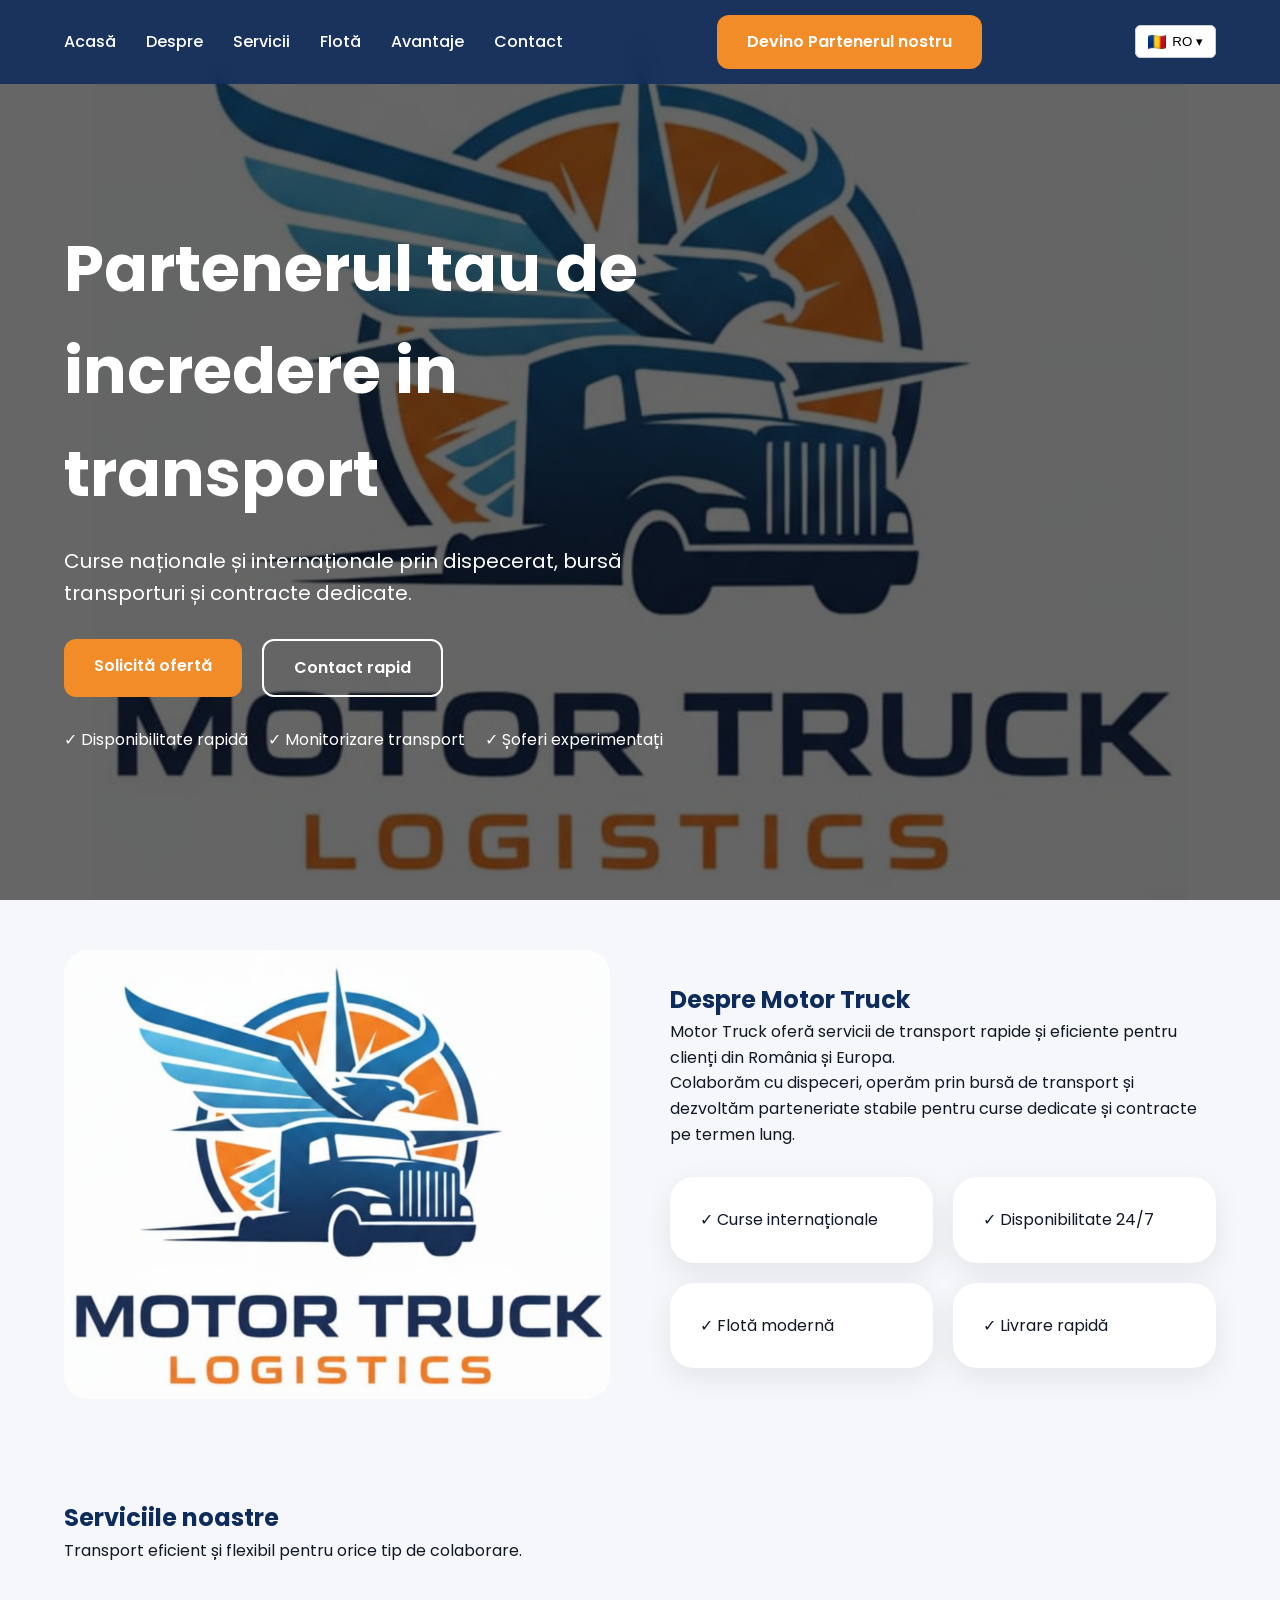
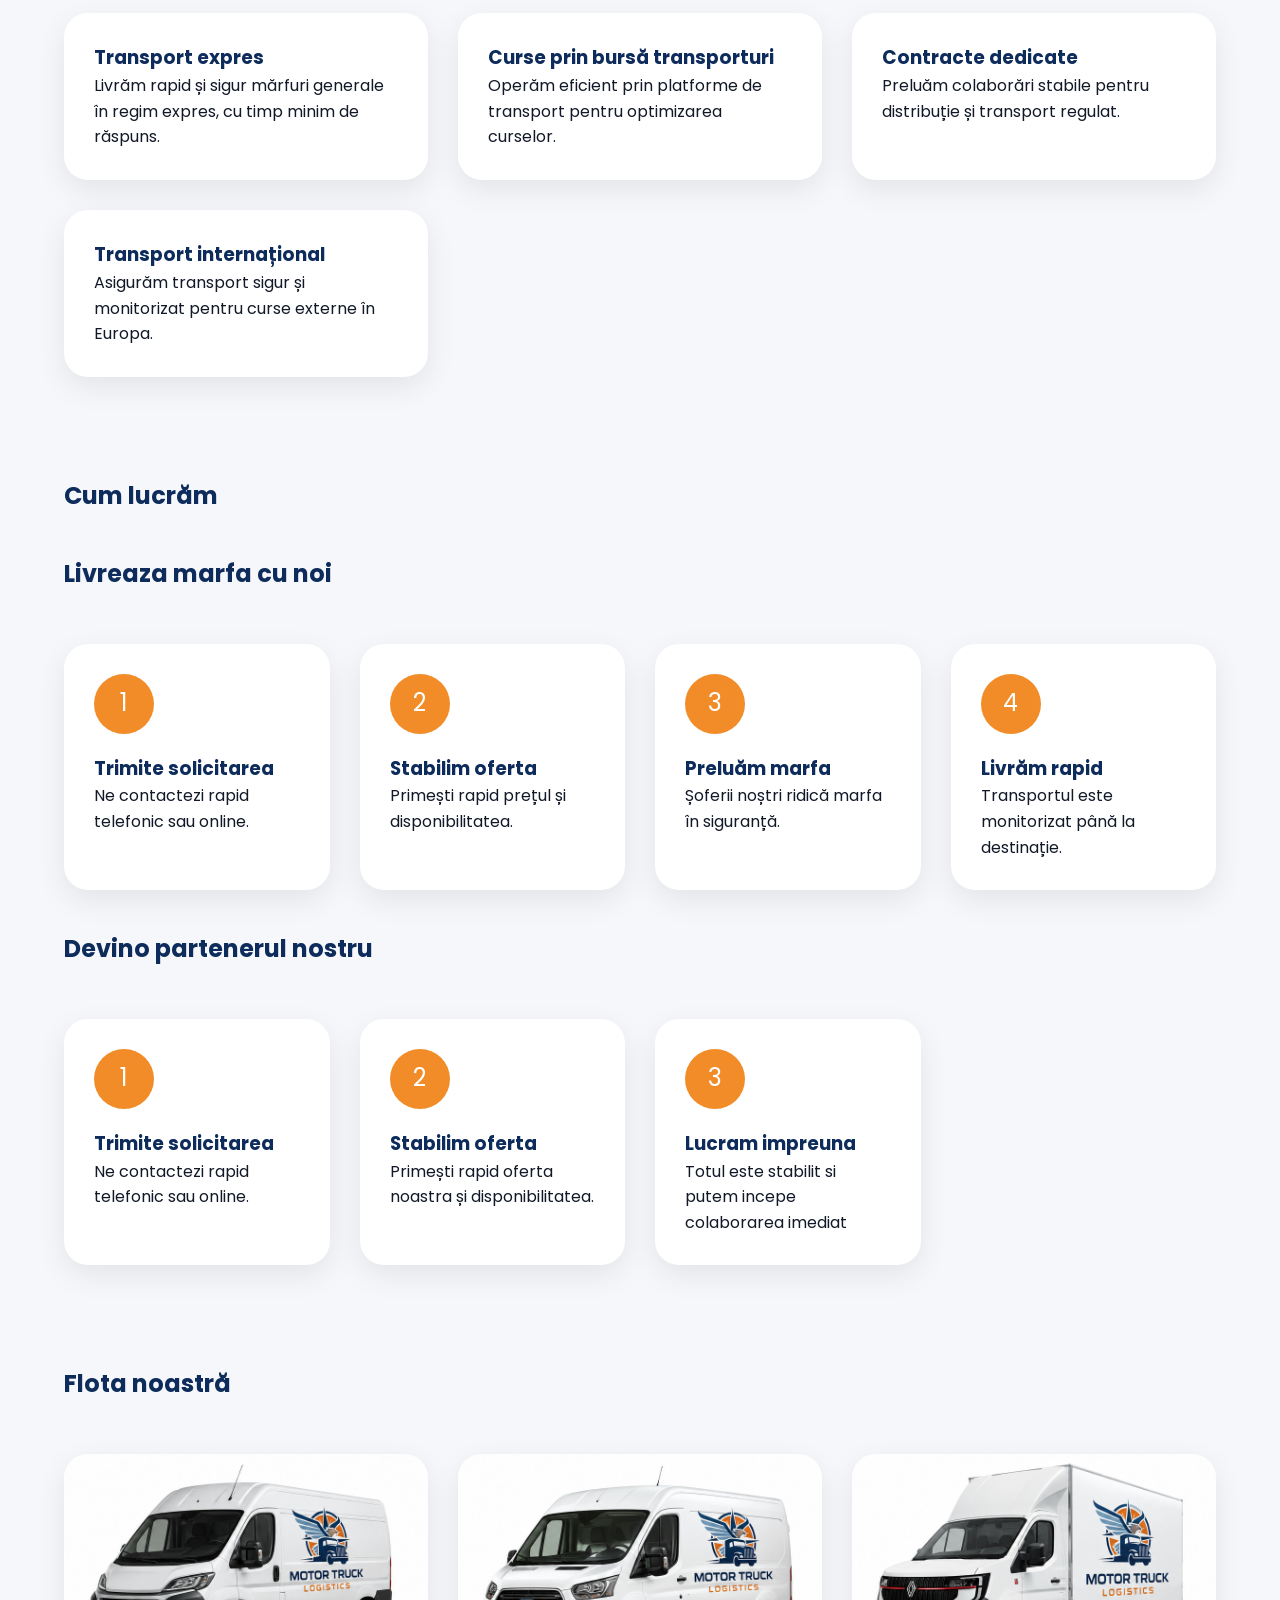
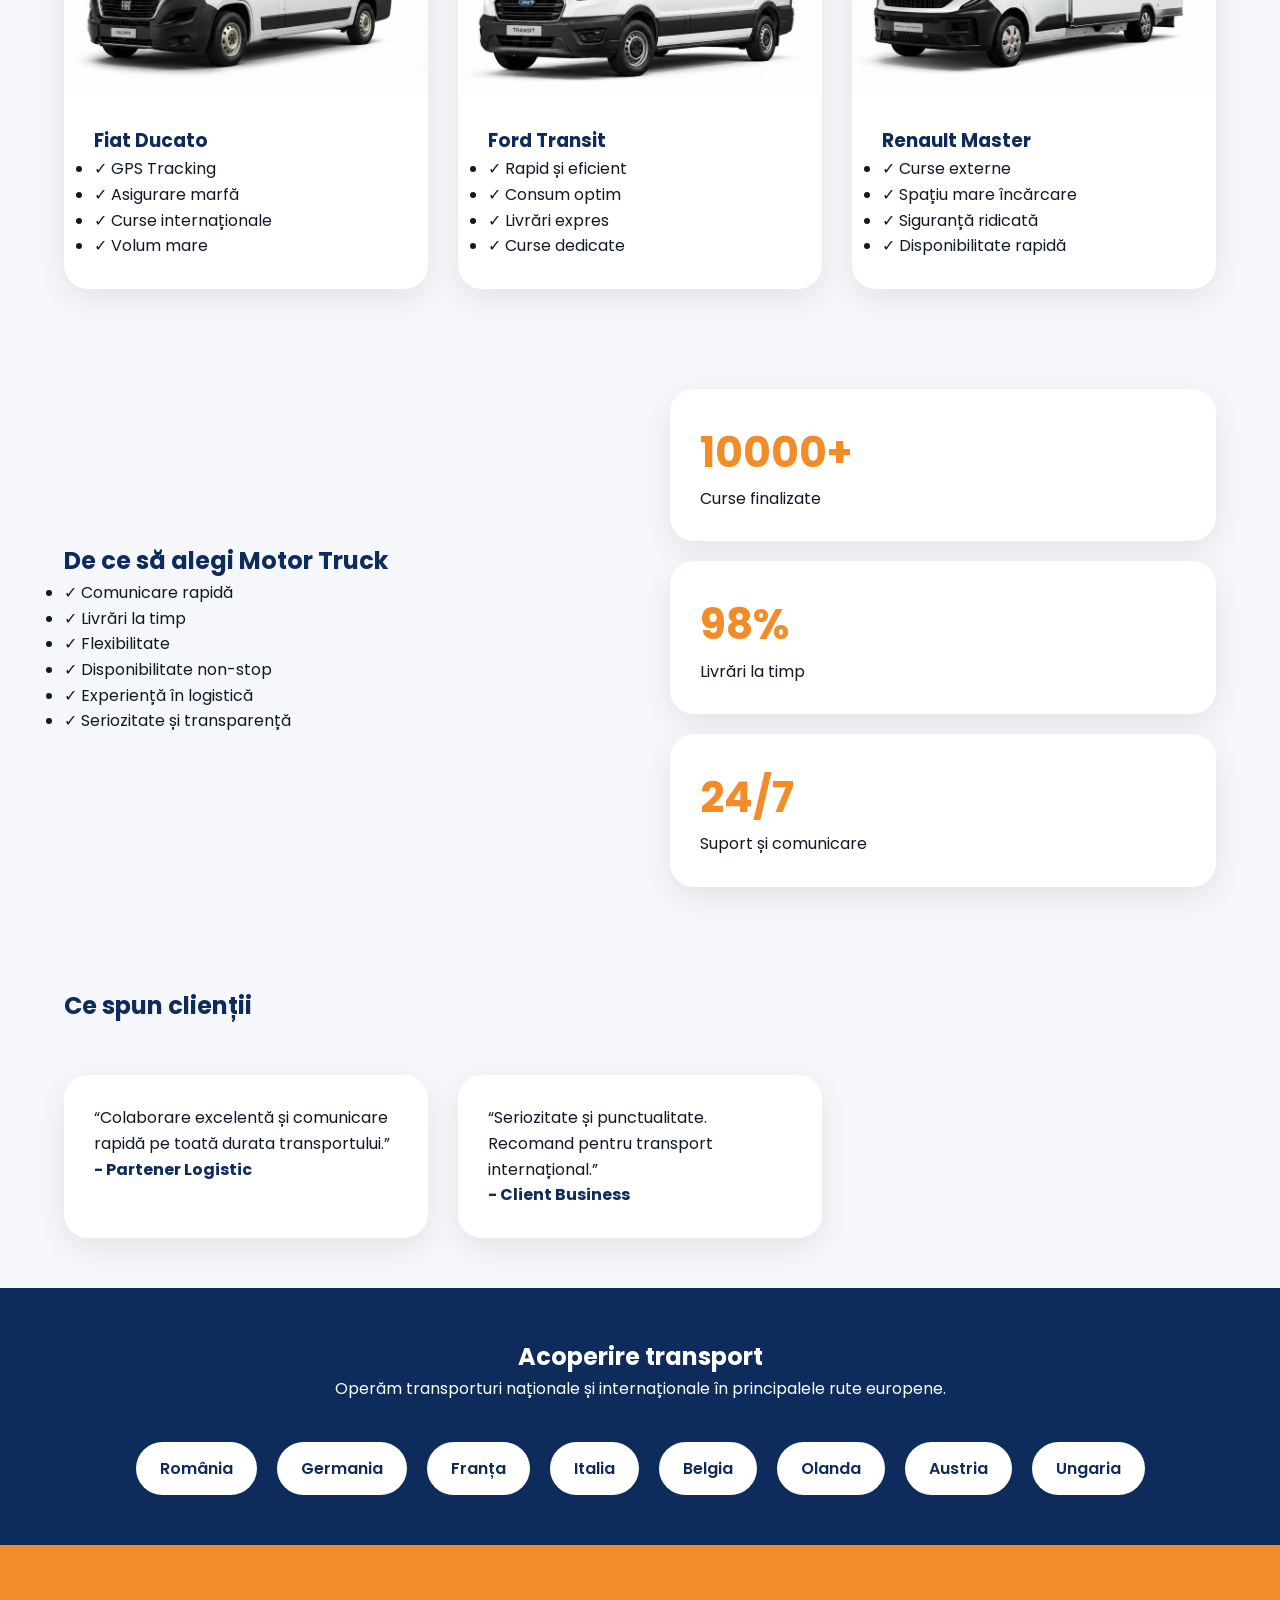
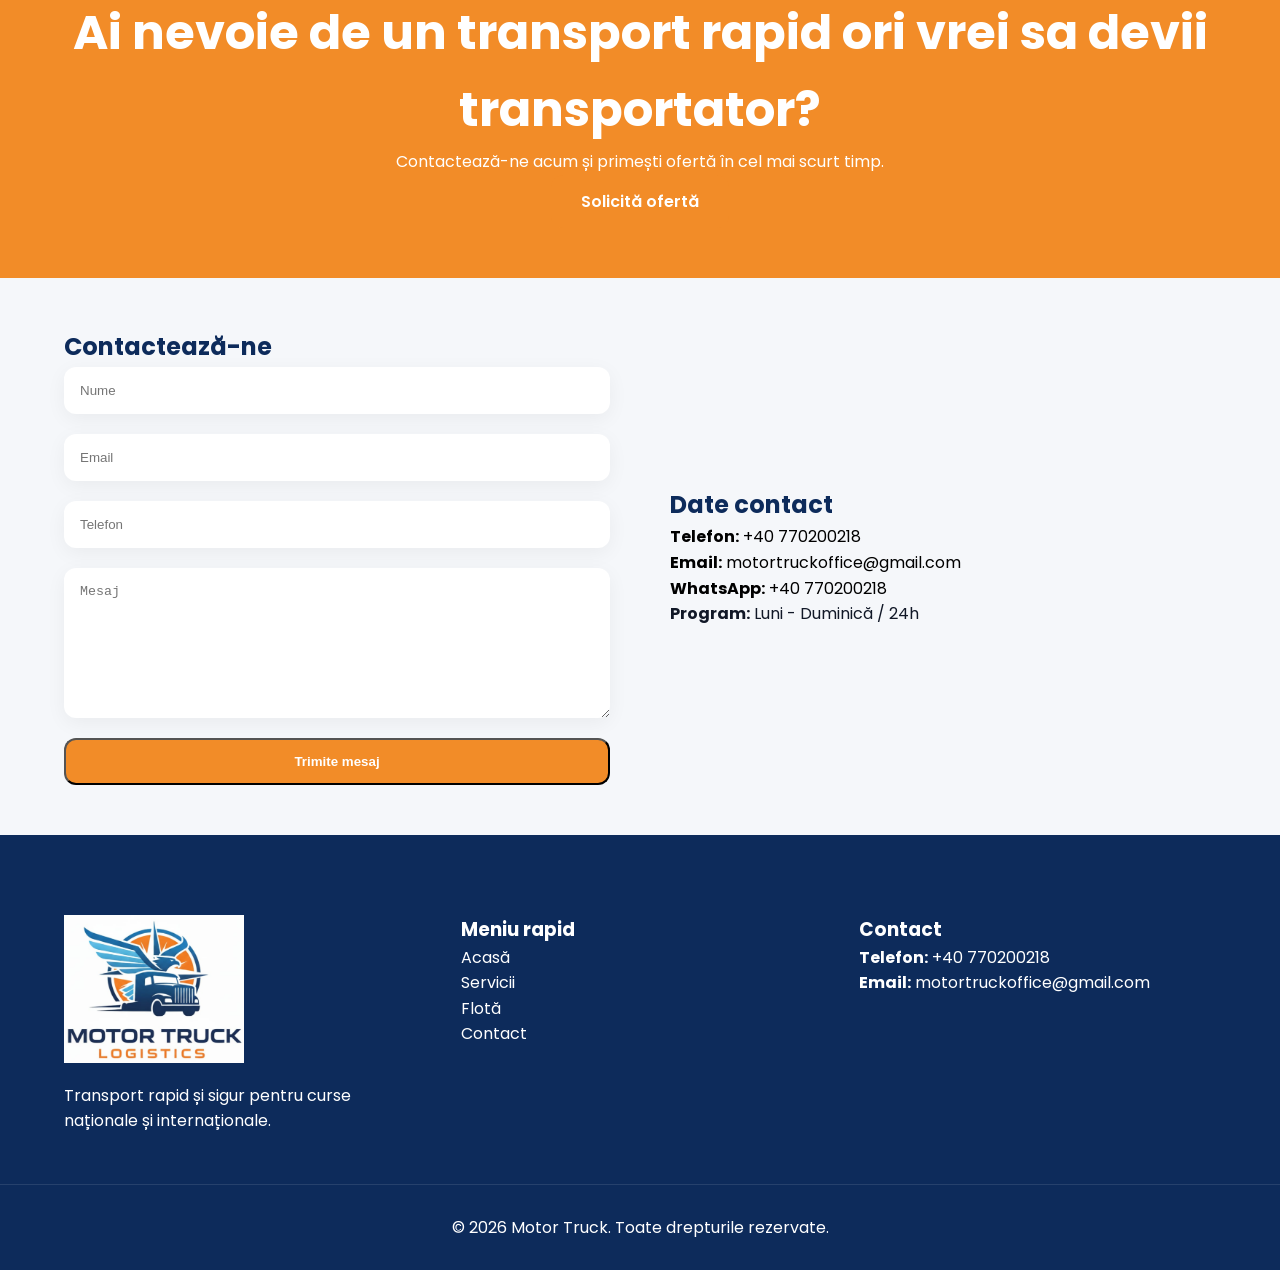
<file: index.html>
<!doctype html>
<html lang="ro">
  <head>
    <meta charset="UTF-8" />
    <meta name="viewport" content="width=device-width, initial-scale=1.0" />
    <title>Motor Truck</title>
    <link rel="icon" href="assets/logo.png" type="image/png" />
    <link rel="stylesheet" href="css/style.css" />
    <link rel="stylesheet" href="css/responsive.css" />

    <link rel="preconnect" href="https://fonts.googleapis.com" />
    <link rel="preconnect" href="https://fonts.gstatic.com" crossorigin />
    <link
      href="https://fonts.googleapis.com/css2?family=Poppins:wght@300;400;500;600;700&display=swap"
      rel="stylesheet"
    />
  </head>
  <body>
    <!-- NAVBAR -->

    <header class="navbar">
      <div class="container nav-container">
        <nav>
          <ul class="nav-links">
            <li><a href="#hero" data-key="btn_acasa">Acasă</a></li>
            <li><a href="#about" data-key="btn_despre">Despre</a></li>
            <li><a href="#services" data-key="btn_servicii">Servicii</a></li>
            <li><a href="#fleet" data-key="btn_flota">Flotă</a></li>
            <li><a href="#advantages" data-key="btn_avantaje">Avantaje</a></li>
            <li><a href="#contact" data-key="btn_contact">Contact</a></li>
          </ul>
        </nav>

        <a href="#contact" class="btn primary-btn" data-key="btn_cta"
          >Devino Partenerul nostru</a
        >
        <div class="lang-dropdown">
          <button class="lang-btn" id="langBtn">
            <span class="lang-content">
              <img src="assets/flags/ro.png" class="flag" />
              RO ▾
            </span>
          </button>
          <div class="lang-menu" id="langMenu">
            <button onclick="setLanguage('ro')">
              <img src="assets/flags/ro.png" class="flag" />
              <span>Română</span>
            </button>

            <button onclick="setLanguage('en')">
              <img src="assets/flags/us.png" class="flag" />
              <span>English</span>
            </button>

            <button onclick="setLanguage('fr')">
              <img src="assets/flags/fr.png" class="flag" />
              <span>Français</span>
            </button>

            <button onclick="setLanguage('es')">
              <img src="assets/flags/es.png" class="flag" />
              <span>Español</span>
            </button>

            <button onclick="setLanguage('it')">
              <img src="assets/flags/it.png" class="flag" />
              <span>Italiano</span>
            </button>

            <button onclick="setLanguage('de')">
              <img src="assets/flags/de.png" class="flag" />
              <span>Deutsch</span>
            </button>

            <button onclick="setLanguage('bg')">
              <img src="assets/flags/bg.png" class="flag" />
              <span>Български</span>
            </button>

            <button onclick="setLanguage('hu')">
              <img src="assets/flags/hu.png" class="flag" />
              <span>Magyar</span>
            </button>
          </div>
        </div>
      </div>
    </header>

    <!-- HERO SECTION -->

    <section id="hero" class="hero">
      <div class="hero-overlay"></div>

      <div class="container hero-content">
        <div class="hero-text fade-in">
          <h1 data-key="hero_title">
            Partenerul tau de incredere in transport
          </h1>

          <p data-key="hero_text">
            Curse naționale și internaționale prin dispecerat, bursă
            transporturi și contracte dedicate.
          </p>

          <div class="hero-buttons">
            <a
              href="#contact"
              class="btn primary-btn"
              data-key="hero_solicita_oferta"
              >Solicită ofertă</a
            >
            <a href="#contact" class="btn secondary-btn" data-key="hero_contact"
              >Contact rapid</a
            >
          </div>

          <div class="hero-features">
            <span data-key="hero_span1">✓ Disponibilitate rapidă</span>
            <span data-key="hero_span2">✓ Monitorizare transport</span>
            <span data-key="hero_span3">✓ Șoferi experimentați</span>
          </div>
        </div>
      </div>
    </section>

    <!-- ABOUT -->

    <section id="about" class="about section-padding">
      <div class="container about-grid">
        <div class="about-image fade-in">
          <img src="assets/hero.jpg" alt="Transport Logistic" />
        </div>

        <div class="about-text fade-in">
          <h2 data-key="about_title">Despre Motor Truck</h2>

          <p data-key="about_text1">
            Motor Truck oferă servicii de transport rapide și eficiente pentru
            clienți din România și Europa.
          </p>

          <p data-key="about_text2">
            Colaborăm cu dispeceri, operăm prin bursă de transport și dezvoltăm
            parteneriate stabile pentru curse dedicate și contracte pe termen
            lung.
          </p>

          <div class="about-features">
            <div class="feature-card" data-key="about_card1">
              ✓ Curse internaționale
            </div>
            <div class="feature-card" data-key="about_card2">
              ✓ Disponibilitate 24/7
            </div>
            <div class="feature-card" data-key="about_card3">
              ✓ Flotă modernă
            </div>
            <div class="feature-card" data-key="about_card4">
              ✓ Livrare rapidă
            </div>
          </div>
        </div>
      </div>
    </section>

    <!-- SERVICES -->

    <section id="services" class="services section-padding">
      <div class="container">
        <div class="section-title fade-in">
          <h2 data-key="services_title">Serviciile noastre</h2>
          <p data-key="services_text">
            Transport eficient și flexibil pentru orice tip de colaborare.
          </p>
        </div>

        <div class="services-grid">
          <div class="service-card fade-in">
            <h3 data-key="services_card1_title">Transport expres</h3>
            <p data-key="services_card1_text">
              Livrăm rapid și sigur mărfuri generale în regim expres, cu timp
              minim de răspuns.
            </p>
          </div>

          <div class="service-card fade-in">
            <h3 data-key="services_card2_title">
              Curse prin bursă transporturi
            </h3>
            <p data-key="services_card2_text">
              Operăm eficient prin platforme de transport pentru optimizarea
              curselor.
            </p>
          </div>

          <div class="service-card fade-in">
            <h3 data-key="services_card3_title">Contracte dedicate</h3>
            <p data-key="services_card3_text">
              Preluăm colaborări stabile pentru distribuție și transport
              regulat.
            </p>
          </div>

          <div class="service-card fade-in">
            <h3 data-key="services_card4_title">Transport internațional</h3>
            <p data-key="services_card4_text">
              Asigurăm transport sigur și monitorizat pentru curse externe în
              Europa.
            </p>
          </div>
        </div>
      </div>
    </section>

    <!-- HOW WE WORK -->

    <section class="workflow section-padding">
      <div class="container">
        <div class="section-title fade-in">
          <h2 data-key="workflow_title">Cum lucrăm</h2>
        </div>
        <div class="secondary-title fade-in">
          <h2 data-key="workflow_subtitle1">Livreaza marfa cu noi</h2>
        </div>
        <div class="workflow-grid">
          <div class="workflow-card fade-in">
            <span>1</span>
            <h3 data-key="workflow_card1_title">Trimite solicitarea</h3>
            <p data-key="workflow_card1_text">
              Ne contactezi rapid telefonic sau online.
            </p>
          </div>

          <div class="workflow-card fade-in">
            <span>2</span>
            <h3 data-key="workflow_card2_title">Stabilim oferta</h3>
            <p data-key="workflow_card2_text">
              Primești rapid prețul și disponibilitatea.
            </p>
          </div>

          <div class="workflow-card fade-in">
            <span>3</span>
            <h3 data-key="workflow_card3_title">Preluăm marfa</h3>
            <p data-key="workflow_card3_text">
              Șoferii noștri ridică marfa în siguranță.
            </p>
          </div>

          <div class="workflow-card fade-in">
            <span>4</span>
            <h3 data-key="workflow_card4_title">Livrăm rapid</h3>
            <p data-key="workflow_card4_text">
              Transportul este monitorizat până la destinație.
            </p>
          </div>
        </div>
        <div class="secondary-title fade-in">
          <h2 data-key="workflow_subtitle2">Devino partenerul nostru</h2>
        </div>
        <div class="workflow-grid">
          <div class="workflow-card fade-in">
            <span>1</span>
            <h3 data-key="workflow_card5_title">Trimite solicitarea</h3>
            <p data-key="workflow_card5_text">
              Ne contactezi rapid telefonic sau online.
            </p>
          </div>

          <div class="workflow-card fade-in">
            <span>2</span>
            <h3 data-key="workflow_card6_title">Stabilim oferta</h3>
            <p data-key="workflow_card6_text">
              Primești rapid oferta noastra și disponibilitatea.
            </p>
          </div>

          <div class="workflow-card fade-in">
            <span>3</span>
            <h3 data-key="workflow_card7_title">Lucram impreuna</h3>
            <p data-key="workflow_card7_text">
              Totul este stabilit si putem incepe colaborarea imediat
            </p>
          </div>
        </div>
      </div>
    </section>

    <!-- FLEET -->

    <section id="fleet" class="fleet section-padding">
      <div class="container">
        <div class="section-title fade-in">
          <h2 data-key="fleet_title">Flota noastră</h2>
        </div>

        <div class="fleet-grid">
          <div class="fleet-card fade-in">
            <img src="assets/sprinter.jpg" alt="Mercedes Sprinter" />
            <div class="fleet-content">
              <h3 data-key="fleet_card1_title">Fiat Ducato</h3>
              <ul>
                <li data-key="fleet_card1_text1">✓ GPS Tracking</li>
                <li data-key="fleet_card1_text2">✓ Asigurare marfă</li>
                <li data-key="fleet_card1_text3">✓ Curse internaționale</li>
                <li data-key="fleet_card1_text4">✓ Volum mare</li>
              </ul>
            </div>
          </div>

          <div class="fleet-card fade-in">
            <img src="assets/transit.jpg" alt="Ford Transit" />
            <div class="fleet-content">
              <h3 data-key="fleet_card2_title">Ford Transit</h3>
              <ul>
                <li data-key="fleet_card2_text1">✓ Rapid și eficient</li>
                <li data-key="fleet_card2_text2">✓ Consum optim</li>
                <li data-key="fleet_card2_text3">✓ Livrări expres</li>
                <li data-key="fleet_card2_text4">✓ Curse dedicate</li>
              </ul>
            </div>
          </div>

          <div class="fleet-card fade-in">
            <img src="assets/master.jpg" alt="Renault Master" />
            <div class="fleet-content">
              <h3 data-key="fleet_card3_title">Renault Master</h3>
              <ul>
                <li data-key="fleet_card3_text1">✓ Curse externe</li>
                <li data-key="fleet_card3_text2">✓ Spațiu mare încărcare</li>
                <li data-key="fleet_card3_text3">✓ Siguranță ridicată</li>
                <li data-key="fleet_card3_text4">✓ Disponibilitate rapidă</li>
              </ul>
            </div>
          </div>
        </div>
      </div>
    </section>

    <!-- ADVANTAGES -->

    <section id="advantages" class="advantages section-padding">
      <div class="container advantages-grid">
        <div class="advantages-text fade-in">
          <h2 data-key="advantages_title">De ce să alegi Motor Truck</h2>

          <ul>
            <li data-key="advantages_text1">✓ Comunicare rapidă</li>
            <li data-key="advantages_text2">✓ Livrări la timp</li>
            <li data-key="advantages_text3">✓ Flexibilitate</li>
            <li data-key="advantages_text4">✓ Disponibilitate non-stop</li>
            <li data-key="advantages_text5">✓ Experiență în logistică</li>
            <li data-key="advantages_text6">✓ Seriozitate și transparență</li>
          </ul>
        </div>

        <div class="stats-grid fade-in">
          <div class="stat-card">
            <h3>10000+</h3>
            <p data-key="stats_text1">Curse finalizate</p>
          </div>

          <div class="stat-card">
            <h3>98%</h3>
            <p data-key="stats_text2">Livrări la timp</p>
          </div>

          <div class="stat-card">
            <h3>24/7</h3>
            <p data-key="stats_text3">Suport și comunicare</p>
          </div>
        </div>
      </div>
    </section>

    <!-- TESTIMONIALS -->

    <section class="testimonials section-padding">
      <div class="container">
        <div class="section-title fade-in">
          <h2 data-key="testimonials_title">Ce spun clienții</h2>
        </div>

        <div class="testimonial-grid">
          <div class="testimonial-card fade-in">
            <p>
              “Colaborare excelentă și comunicare rapidă pe toată durata
              transportului.”
            </p>
            <h4>- Partener Logistic</h4>
          </div>

          <div class="testimonial-card fade-in">
            <p>
              “Seriozitate și punctualitate. Recomand pentru transport
              internațional.”
            </p>
            <h4>- Client Business</h4>
          </div>
        </div>
      </div>
    </section>

    <!-- COVERAGE -->

    <section class="coverage section-padding">
      <div class="container">
        <div class="section-title fade-in">
          <h2 data-key="coverage_title">Acoperire transport</h2>

          <p data-key="coverage_text">
            Operăm transporturi naționale și internaționale în principalele rute
            europene.
          </p>
        </div>

        <div class="countries fade-in">
          <span>România</span>
          <span>Germania</span>
          <span>Franța</span>
          <span>Italia</span>
          <span>Belgia</span>
          <span>Olanda</span>
          <span>Austria</span>
          <span>Ungaria</span>
        </div>
      </div>
    </section>

    <!-- CTA -->

    <section class="cta section-padding">
      <div class="container cta-content fade-in">
        <h2 data-key="cta_title">
          Ai nevoie de un transport rapid ori vrei sa devii transportator?
        </h2>

        <p data-key="cta_text">
          Contactează-ne acum și primești ofertă în cel mai scurt timp.
        </p>

        <a href="#contact" class="btn primary-btn" data-key="cta_btn">
          Solicită ofertă
        </a>
      </div>
    </section>

    <!-- CONTACT -->

    <section id="contact" class="contact section-padding">
      <div class="container contact-grid">
        <div class="contact-form fade-in">
          <h2 data-key="contact_title">Contactează-ne</h2>

          <form id="contact-form">
            <input type="text" name="nume" placeholder="Nume" required />
            <input type="email" name="email" placeholder="Email" required />
            <input type="text" name="telefon" placeholder="Telefon" />
            <textarea name="mesaj" placeholder="Mesaj" required></textarea>

            <button type="submit" class="btn primary-btn">Trimite mesaj</button>

            <p
              id="success-msg"
              style="display: none; color: green; margin-top: 10px"
              data-key="contact_succes"
            >
              Email trimis cu succes!
            </p>
          </form>
        </div>

        <div class="contact-info fade-in">
          <h2 data-key="contact_title2">Date contact</h2>

          <a href="tel:+40770200218">
            <p><strong>Telefon:</strong> +40 770200218</p></a
          >
          <a href="mailto:motortruckoffice@gmail.com?subject=Solicitare oferta">
            <p><strong>Email:</strong> motortruckoffice@gmail.com</p></a
          >
          <a href="https://wa.me/40770200218">
            <p><strong>WhatsApp:</strong> +40 770200218</p></a
          >
          <p><strong>Program:</strong> Luni - Duminică / 24h</p>
        </div>
      </div>
    </section>

    <!-- FOOTER -->

    <footer>
      <div class="container footer-grid">
        <div>
          <img src="assets/logo.png" alt="Logo" class="footer-logo" />
          <p data-key="footer_text">
            Transport rapid și sigur pentru curse naționale și internaționale.
          </p>
        </div>

        <div>
          <h3 data-key="footer_title">Meniu rapid</h3>
          <ul>
            <li><a href="#hero" data-key="btn_acasa">Acasă</a></li>
            <li><a href="#services" data-key="btn_servicii">Servicii</a></li>
            <li><a href="#fleet" data-key="btn_flota">Flotă</a></li>
            <li><a href="#contact" data-key="btn_contact">Contact</a></li>
          </ul>
        </div>

        <div>
          <h3 data-key="footer_title2">Contact</h3>
          <a href="tel:+40770200218">
            <p><strong>Telefon:</strong> +40 770200218</p></a
          >
          <a href="mailto:motortruckoffice@gmail.com?subject=Solicitare oferta">
            <p><strong>Email:</strong> motortruckoffice@gmail.com</p></a
          >
        </div>
      </div>

      <div class="copyright" data-key="footer_copyright">
        © 2026 Motor Truck. Toate drepturile rezervate.
      </div>
    </footer>

    <script src="js/translations.js"></script>
    <script src="js/main.js"></script>
  </body>
</html>
</file>
<file: css/style.css>
* {
  margin: 0;
  padding: 0;
  box-sizing: border-box;
}

html {
  scroll-behavior: smooth;
}

body {
  font-family: "Poppins", sans-serif;
  background: #f5f7fa;
  color: #111827;
  line-height: 1.6;
}

img {
  width: 100%;
  display: block;
}

a {
  text-decoration: none;
  color: black;
}

.container {
  width: 90%;
  max-width: 1200px;
  margin: auto;
}

.section-padding {
  padding: 50px 0;
}

h1,
h2,
h3,
h4 {
  color: #0d2b5b;
}

.btn {
  display: inline-block;
  padding: 14px 30px;
  border-radius: 12px;
  text-decoration: none;
  transition: 0.3s;
  font-weight: 600;
}

.primary-btn {
  background: #f28c28;
  color: white;
}

.primary-btn:hover {
  transform: translateY(-3px);
}

.secondary-btn {
  border: 2px solid white;
  color: white;
}

.navbar {
  position: fixed;
  width: 100%;
  top: 0;
  z-index: 1000;
  background: rgba(13, 43, 91, 0.85);
  backdrop-filter: blur(10px);
}

.nav-container {
  display: flex;
  align-items: center;
  justify-content: space-between;
  padding: 15px 0;
}
.lang-dropdown {
  position: relative;
  background: white;
  border-radius: 6px;
}
.lang-menu button {
  display: flex;
  align-items: center;
  gap: 8px;
  width: 100%;
  padding: 10px 12px;
  background: transparent;
  border: none;
  cursor: pointer;
  text-align: left;
}

.lang-menu button:hover {
  background: rgba(255, 255, 255, 0.08);
}
/* buton principal */
.lang-btn {
  background: transparent;
  border: 1px solid #ccc;
  padding: 8px 12px;
  cursor: pointer;
  border-radius: 6px;
  display: flex;
  align-items: center;
  justify-content: center;
}
.lang-content {
  display: flex;
  align-items: center;
  gap: 6px;
}
.lang-content img {
  width: 18px;
}
.flag {
  width: 18px;
  height: 18px;
  border-radius: 3px;
  display: block;
}
/* meniu dropdown */
.lang-menu {
  position: absolute;
  top: 110%;
  right: 0;

  background: white;
  border-radius: 10px;
  box-shadow: 0 10px 30px rgba(0, 0, 0, 0.15);

  display: flex;
  flex-direction: column;

  min-width: 160px;

  opacity: 0;
  transform: translateY(-10px);
  pointer-events: none;

  transition: all 0.25s ease;
}

/* activ */
.lang-dropdown.active .lang-menu {
  opacity: 1;
  transform: translateY(0);
  pointer-events: auto;
}

/* butoane limbă */
.lang-menu button {
  padding: 10px;
  border: none;
  background: transparent;
  text-align: left;
  cursor: pointer;
}

.lang-menu button:hover {
  background: #f2f2f2;
}
.logo img {
  width: 96px;
  mix-blend-mode: screen;
  position: absolute;
  top: 2px;
  border-radius: 10px;
}

.nav-links {
  display: flex;
  list-style: none;
  gap: 30px;
}

.nav-links a {
  text-decoration: none;
  color: white;
  font-weight: 500;
}

.hero {
  height: 100vh;
  background: url("../assets/hero.jpg") center/contain no-repeat;
  background-color: white;

  position: relative;
  display: flex;
  align-items: center;
}

.hero-overlay {
  position: absolute;
  width: 100%;
  height: 100%;
  background: rgba(0, 0, 0, 0.6);
}

.hero-content {
  padding-top: 70px;
  position: relative;
  z-index: 2;
}

.hero-text {
  max-width: 650px;
  color: white;
}

.hero-text h1 {
  font-size: 64px;
  color: white;
  margin-bottom: 20px;
}

.hero-text p {
  font-size: 20px;
  margin-bottom: 30px;
}

.hero-buttons {
  display: flex;
  gap: 20px;
  margin-bottom: 30px;
}

.hero-features {
  display: flex;
  gap: 20px;
  flex-wrap: wrap;
  color: white;
}

.about-grid,
.advantages-grid,
.contact-grid {
  display: grid;
  grid-template-columns: 1fr 1fr;
  gap: 60px;
  align-items: center;
}

.about-image img {
  border-radius: 24px;
}

.about-features {
  margin-top: 30px;
  display: grid;
  grid-template-columns: 1fr 1fr;
  gap: 20px;
}

.feature-card,
.service-card,
.workflow-card,
.stat-card,
.testimonial-card {
  background: white;
  padding: 30px;
  border-radius: 24px;
  box-shadow: 0 10px 30px rgba(0, 0, 0, 0.08);
  transition: 0.3s;
}

.feature-card:hover,
.service-card:hover,
.workflow-card:hover,
.fleet-card:hover,
.stat-card:hover,
.testimonial-card:hover {
  transform: translateY(-5px);
}

.services-grid,
.workflow-grid,
.fleet-grid,
.testimonial-grid {
  display: grid;
  grid-template-columns: repeat(3, 1fr);
  gap: 30px;
  margin-top: 50px;
}
.secondary-title {
  margin-top: 40px;
}
.workflow-grid {
  grid-template-columns: repeat(4, 1fr);
}

.workflow-card span {
  width: 60px;
  height: 60px;
  background: #f28c28;
  color: white;
  display: flex;
  align-items: center;
  justify-content: center;
  border-radius: 50%;
  font-size: 24px;
  margin-bottom: 20px;
}

.fleet-card {
  overflow: hidden;
  border-radius: 24px;
  background: white;
  box-shadow: 0 10px 30px rgba(0, 0, 0, 0.08);
}

.fleet-content {
  padding: 30px;
}

.stats-grid {
  display: grid;
  grid-template-columns: 1fr;
  gap: 20px;
}

.stat-card h3 {
  font-size: 42px;
  color: #f28c28;
}

.coverage {
  background: #0d2b5b;
  color: white;
  text-align: center;
}

.coverage h2,
.coverage p {
  color: white;
}

.countries {
  margin-top: 40px;
  display: flex;
  justify-content: center;
  gap: 20px;
  flex-wrap: wrap;
}

.countries span {
  background: white;
  color: #0d2b5b;
  padding: 14px 24px;
  border-radius: 50px;
  font-weight: 600;
}

.cta {
  background: #f28c28;
  text-align: center;
  color: white;
}

.cta h2 {
  color: white;
  font-size: 48px;
}

.contact form {
  display: flex;
  flex-direction: column;
  gap: 20px;
}

.contact input,
.contact textarea {
  padding: 16px;
  border: none;
  border-radius: 12px;
  background: white;
  box-shadow: 0 5px 20px rgba(0, 0, 0, 0.05);
}

.contact textarea {
  height: 150px;
}

footer {
  background: #0d2b5b;
  color: white;
  padding-top: 80px;
}

.footer-grid {
  display: grid;
  grid-template-columns: repeat(3, 1fr);
  gap: 40px;
}

.footer-logo {
  width: 180px;
  margin-bottom: 20px;
}

footer h3,
footer a,
footer p {
  color: white;
}

footer ul {
  list-style: none;
}

footer a {
  text-decoration: none;
}

.copyright {
  text-align: center;
  padding: 30px 0;
  margin-top: 50px;
  border-top: 1px solid rgba(255, 255, 255, 0.1);
}

.fade-in {
  opacity: 0;
  transform: translateY(30px);
  transition: all 0.8s ease;
}

.fade-in.active {
  opacity: 1;
  transform: translateY(0);
}
</file>
<file: css/responsive.css>
@media (max-width: 992px) {
  .services-grid,
  .fleet-grid,
  .workflow-grid,
  .testimonial-grid,
  .footer-grid,
  .about-grid,
  .advantages-grid,
  .contact-grid {
    grid-template-columns: 1fr;
  }

  .hero-text h1 {
    font-size: 42px;
  }

  .nav-links {
    display: none;
  }
}
</file>
